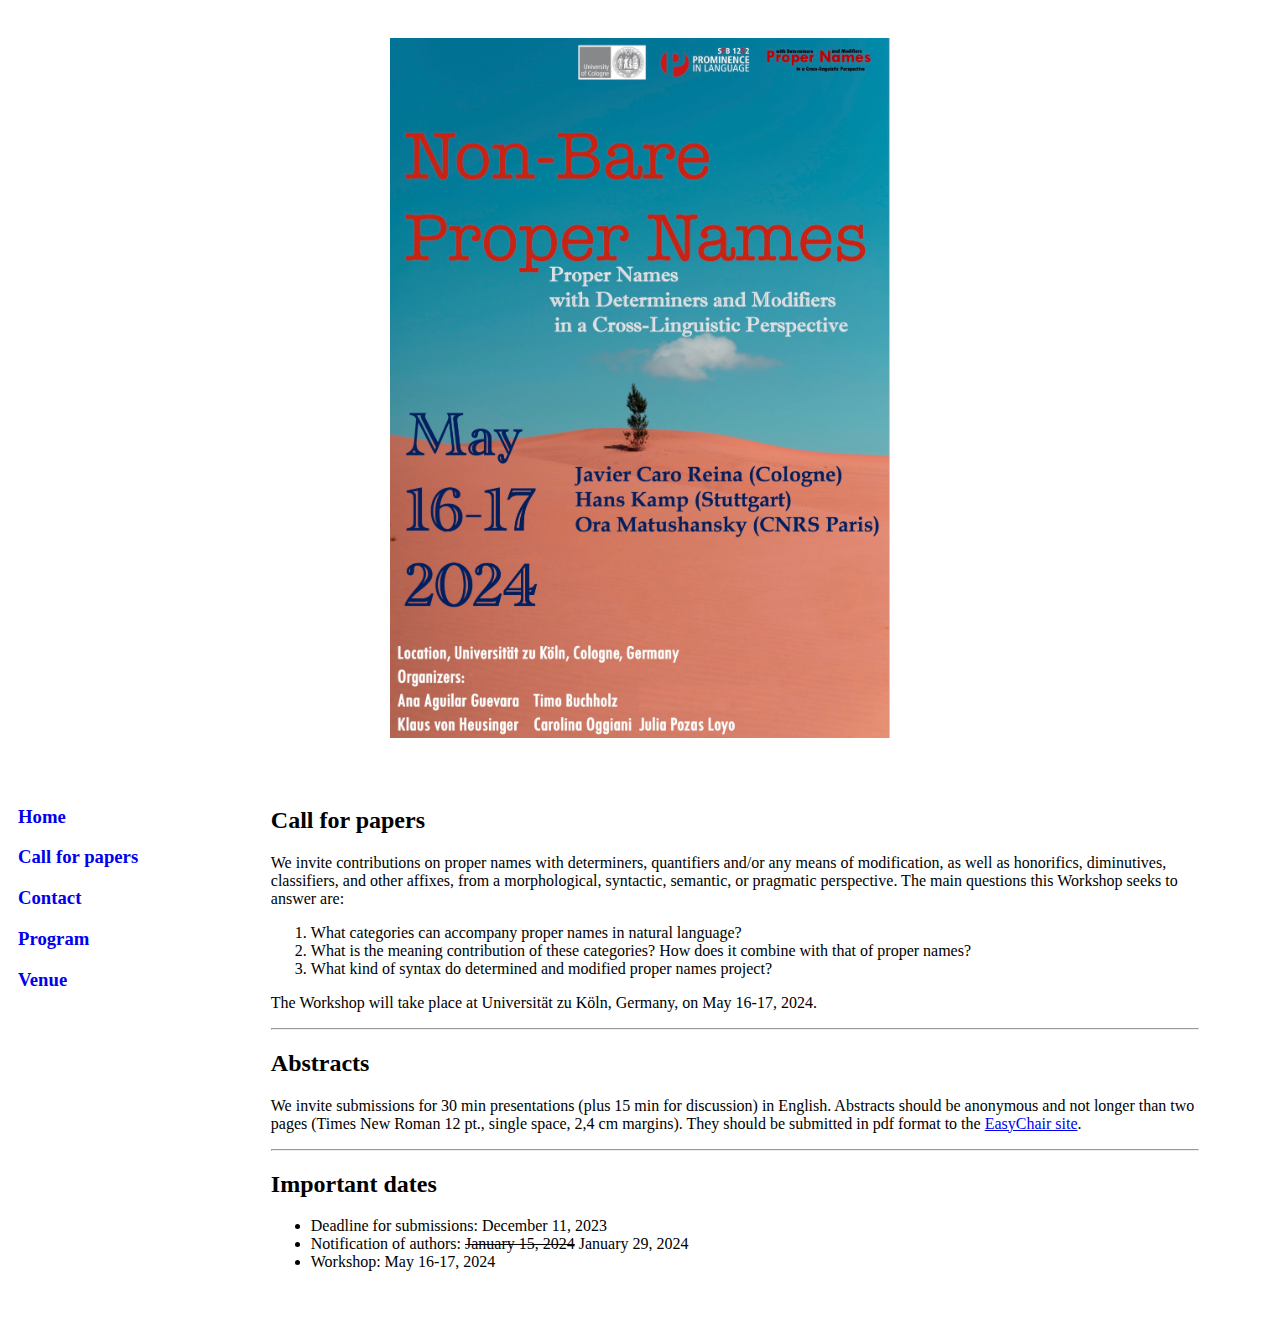
<file: call.html>
<!DOCTYPE html>
<html>

<head>
  <meta name="viewport" content="width=device-width, initial-scale=1.0" charset="utf-8" />
  <title>Call for papers</title>                                                       <!-- modify -->
  <meta name="description" content="Detmod">              <!-- modify -->
  <meta property="og:title" content="Detmod" />  
  <meta property="og:url" content="https://detmod.github.io/detmodkoln/call" />             <!-- modify -->
  <meta property="og:description" content="Detmod">

  <meta property="og:image" content="detmod.png">                                  <!-- modify -->
                                   <!-- modify -->
  <meta property="og:type" content="website" />
  <link rel="stylesheet" href="detmod.css" type="text/css" media="screen" />
</head>

<div class=header>
  <a class="site-title" rel="author" href="home.html"><img width="500" height="700" id= "logo" src="proper_names_poster.jpg" alt="Non bare logo"/></a>
</div>
	
<body>
<div class="row">
  <div class="column left">
  	<p><a class="site-title" rel="author" href="home.html" style="text-decoration:none"><h3>Home</h3></a></p>
    <p><a class="site-title" rel="author" href="call.html" style="text-decoration:none"><h3>Call for papers</h3></a></p>
    <p><a class="site-title" rel="author" href="contact.html" style="text-decoration:none"><h3>Contact</h3></a></p>
    <p><a class="site-title" rel="author" href="program.html" style="text-decoration:none"><h3>Program</h3></a></p>
    <p><a class="site-title" rel="author" href="venue.html" style="text-decoration:none"><h3>Venue</h3></a></p>
  </div>
  <div class="column middle">
  	<h2>Call for papers</h2>
  	<p> We invite contributions on proper names with determiners, quantifiers and/or any means of modification, as well as honorifics, diminutives, classifiers, and other affixes, from a morphological, syntactic, semantic, or pragmatic perspective. The main questions this Workshop seeks to answer are:</p>
    <ol>
      <li>What categories can accompany proper names in natural language?</li>
      <li>What is the meaning contribution of these categories? How does it combine with that of proper names?</li>
      <li>What kind of syntax do determined and modified proper names project?  </li> 
    </ol>
    <p>The Workshop will take place at Universität zu Köln, Germany, on May 16-17, 2024.</p>
  <hr>
  <h2>Abstracts</h2>
    <p>We invite submissions for 30 min presentations (plus 15 min for discussion) in English. Abstracts should be anonymous and not longer than two pages (Times New Roman 12 pt., single space, 2,4 cm margins). They should be submitted in pdf format to the <a href="https://easychair.org/conferences/?conf=nbpn2024">EasyChair site</a>.</p> 
  <hr>
  <h2>Important dates</h2>
    <ul>
      <li>Deadline for submissions: December 11, 2023</li>
      <li>Notification of authors: <s>January 15, 2024</s> January 29, 2024</li>
      <li>Workshop: May 16-17, 2024</li>
    </ul>

  </div>
</div>

<div class=footer>
	<p>  </p>
</div>


</body>
</html>
</file>
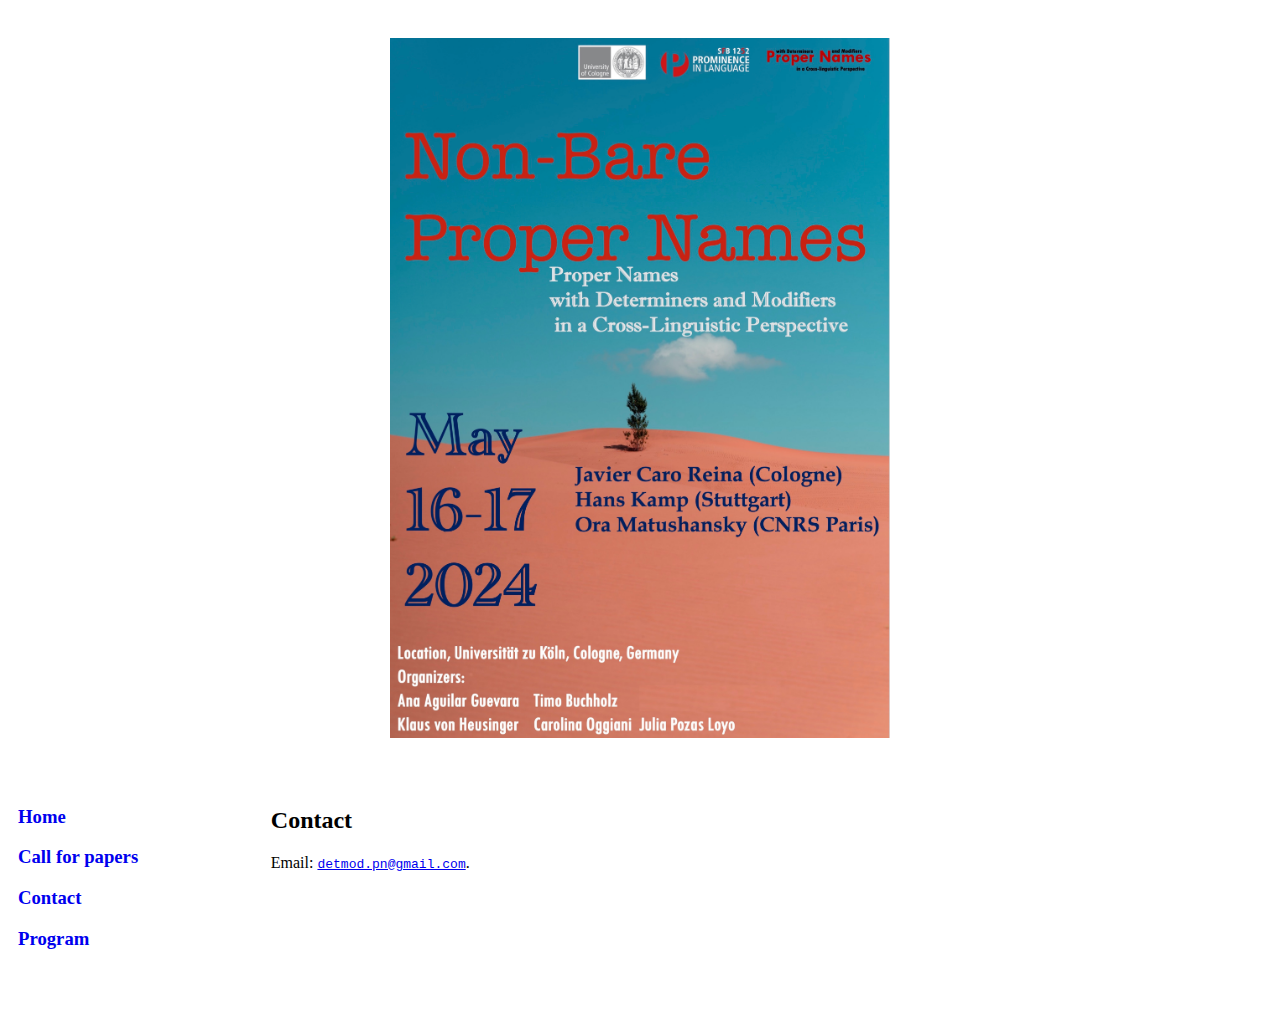
<file: contact.html>
<!DOCTYPE html>
<html>

<head>
  <meta name="viewport" content="width=device-width, initial-scale=1.0" charset="utf-8" />
  <title>Contact</title>                                                       <!-- modify -->
  <meta name="description" content="Detmod">              <!-- modify -->
  <meta property="og:title" content="Detmod" />  
  <meta property="og:url" content="https://detmod.github.io/detmodkoln/contact" />             <!-- modify -->
  <meta property="og:description" content="Detmod">

  <meta property="og:image" content="detmod.png">                                  <!-- modify -->
                                   <!-- modify -->
  <meta property="og:type" content="website" />
  <link rel="stylesheet" href="detmod.css" type="text/css" media="screen" />
</head>

<div class=header>
  <a class="site-title" rel="author" href="home.html"><img width="500" height="700" src="proper_names_poster.jpg" id="logo" alt="Non bare logo"/></a>
</div>
	
<body>
<div class="row">
  <div class="column left">
  	<p><a class="site-title" rel="author" href="home.html" style="text-decoration:none"><h3>Home</h3></a></p>
    <p><a class="site-title" rel="author" href="call.html" style="text-decoration:none"><h3>Call for papers</h3></a></p>
    <p><a class="site-title" rel="author" href="contact.html" style="text-decoration:none"><h3>Contact</h3></a></p>
    <p><a class="site-title" rel="author" href="program.html" style="text-decoration:none"><h3>Program</h3></a></p>
  </div>
  <div class="column middle">
    <h2>Contact</h2>
    <p>Email: <a href="mailto:detmod.pn@gmail.com"><span style="font-family: monospace">detmod.pn@gmail.com</span></a>.
  </div>
</div>

<div class=footer>
	<p>  </p>
</div>


</body>
</html>
</file>
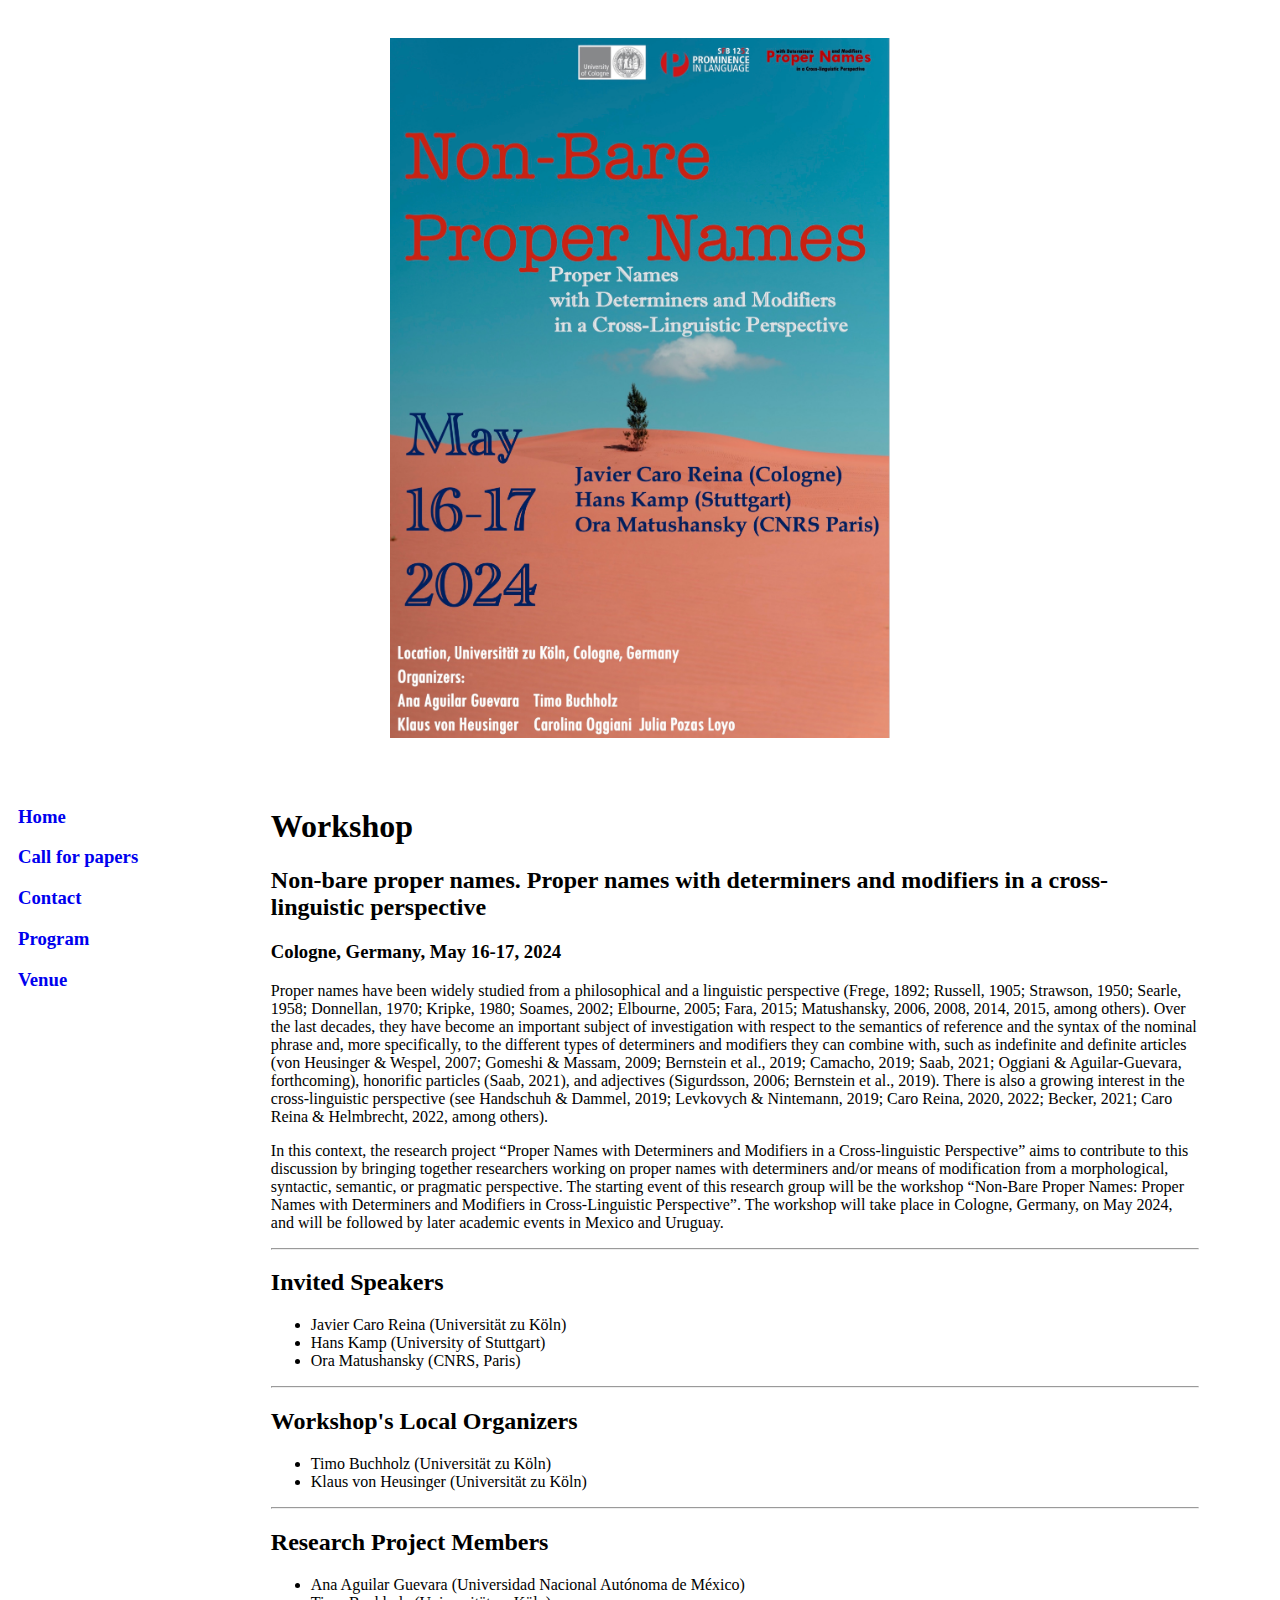
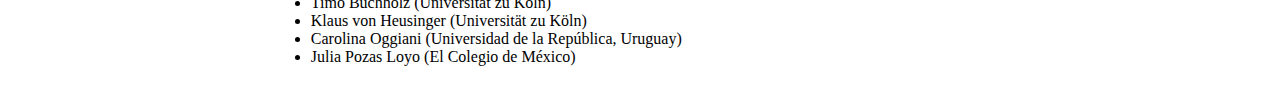
<file: home.html>
<!DOCTYPE html>
<html>

<head>
  <meta name="viewport" content="width=device-width, initial-scale=1.0" charset="utf-8" />
  <title>Non-bare Proper Names | Home</title>                                                       <!-- modify -->
  <meta name="description" content="Workshop on Non-bare proper names: Poper names with determiners and modifiers in a cross-linguistic perspective">              <!-- modify -->
  <meta property="og:title" content="Detmod" />  
  <meta property="og:url" content="https://detmod.github.io/detmodkoln/home" />             <!-- modify -->
  <meta property="og:description" content="Detmod">

  <meta property="og:image" content="detmod.png">                                  <!-- modify -->
                                   <!-- modify -->
  <meta property="og:type" content="website" />
  <meta name="google-site-verification" content="XgRzX0Y0Bi-dVap8Vjarwzf3dKC-guqHxMn2F8U-Yp8" />
  <link rel="stylesheet" href="detmod.css" type="text/css" media="screen" />
  
</head>

<div class=header>
	<a class="site-title" rel="author" href="home.html"><img width="500" height="700" src="proper_names_poster.jpg" id="logo" alt="Non bare logo"/></a>
</div>
	
<body>
<div class="row">
  <div class="column left">
  	<p><a class="site-title" rel="author" href="home.html" style="text-decoration:none"><h3>Home</h3></a></p>
  	<p><a class="site-title" rel="author" href="call.html" style="text-decoration:none"><h3>Call for papers</h3></a></p>
  	<p><a class="site-title" rel="author" href="contact.html" style="text-decoration:none"><h3>Contact</h3></a></p>
    <p><a class="site-title" rel="author" href="program.html" style="text-decoration:none"><h3>Program</h3></a></p>
    <p><a class="site-title" rel="author" href="venue.html" style="text-decoration:none"><h3>Venue</h3></a></p>
  </div>
  <div class="column middle">
  	<h1>Workshop </h1>
    <h2>Non-bare proper names. Proper names with determiners and modifiers in a cross-linguistic perspective</h2>
  	<h3>Cologne, Germany, May 16-17, 2024</h3>
  	<p> Proper names have been widely studied from a philosophical and a linguistic perspective (Frege, 1892; Russell, 1905; Strawson, 1950; Searle, 1958;  Donnellan, 1970; Kripke, 1980; Soames, 2002; Elbourne, 2005; Fara, 2015; Matushansky, 2006, 2008, 2014, 2015, among others). Over the last decades, they have become an important subject of investigation with respect to the semantics of reference and the syntax of the nominal phrase and, more specifically, to the different types of determiners and modifiers they can combine with, such as indefinite and definite articles (von Heusinger & Wespel, 2007; Gomeshi & Massam, 2009; Bernstein et al., 2019; Camacho, 2019; Saab, 2021; Oggiani & Aguilar-Guevara, forthcoming), honorific particles (Saab, 2021), and adjectives (Sigurdsson, 2006; Bernstein et al., 2019). There is also a growing interest in the cross-linguistic perspective (see Handschuh &  Dammel, 2019; Levkovych &  Nintemann, 2019; Caro Reina, 2020, 2022; Becker, 2021; Caro Reina & Helmbrecht, 2022, among others). </p>

  	<p>In this context, the research project “Proper Names with Determiners and Modifiers in a Cross-linguistic Perspective” aims to contribute to this discussion by bringing together researchers working on proper names with determiners and/or means of modification from a morphological, syntactic, semantic, or pragmatic perspective. The starting event of this research group will be the workshop “Non-Bare Proper Names: Proper Names with Determiners and Modifiers in Cross-Linguistic Perspective”.  The workshop will take place in Cologne, Germany, on May 2024, and will be followed by later academic events in Mexico and Uruguay.</p>
    <hr>
  	<h2>Invited Speakers</h2>
  	<ul>
  		<li>Javier Caro Reina (Universität zu Köln)</li>
  		<li>Hans Kamp (University of Stuttgart)</li>
  		<li>Ora Matushansky (CNRS, Paris)</li>
  	</ul>
    <hr>
    <h2>Workshop's Local Organizers</h2>
    <ul>
      <li>Timo Buchholz (Universität zu Köln)</li>
      <li>Klaus von Heusinger (Universität zu Köln)</li>
    </ul>
    <hr>
    <h2>Research Project Members</h2>
    <ul>
      <li>Ana Aguilar Guevara (Universidad Nacional Autónoma de México)</li>
      <li>Timo Buchholz (Universität zu Köln)</li>
      <li>Klaus von Heusinger (Universität zu Köln)</li>
      <li>Carolina Oggiani (Universidad de la República, Uruguay)</li>
      <li>Julia Pozas Loyo (El Colegio de México)</li>
    </ul>
  </div>
</div>




</body>
</html>
</file>
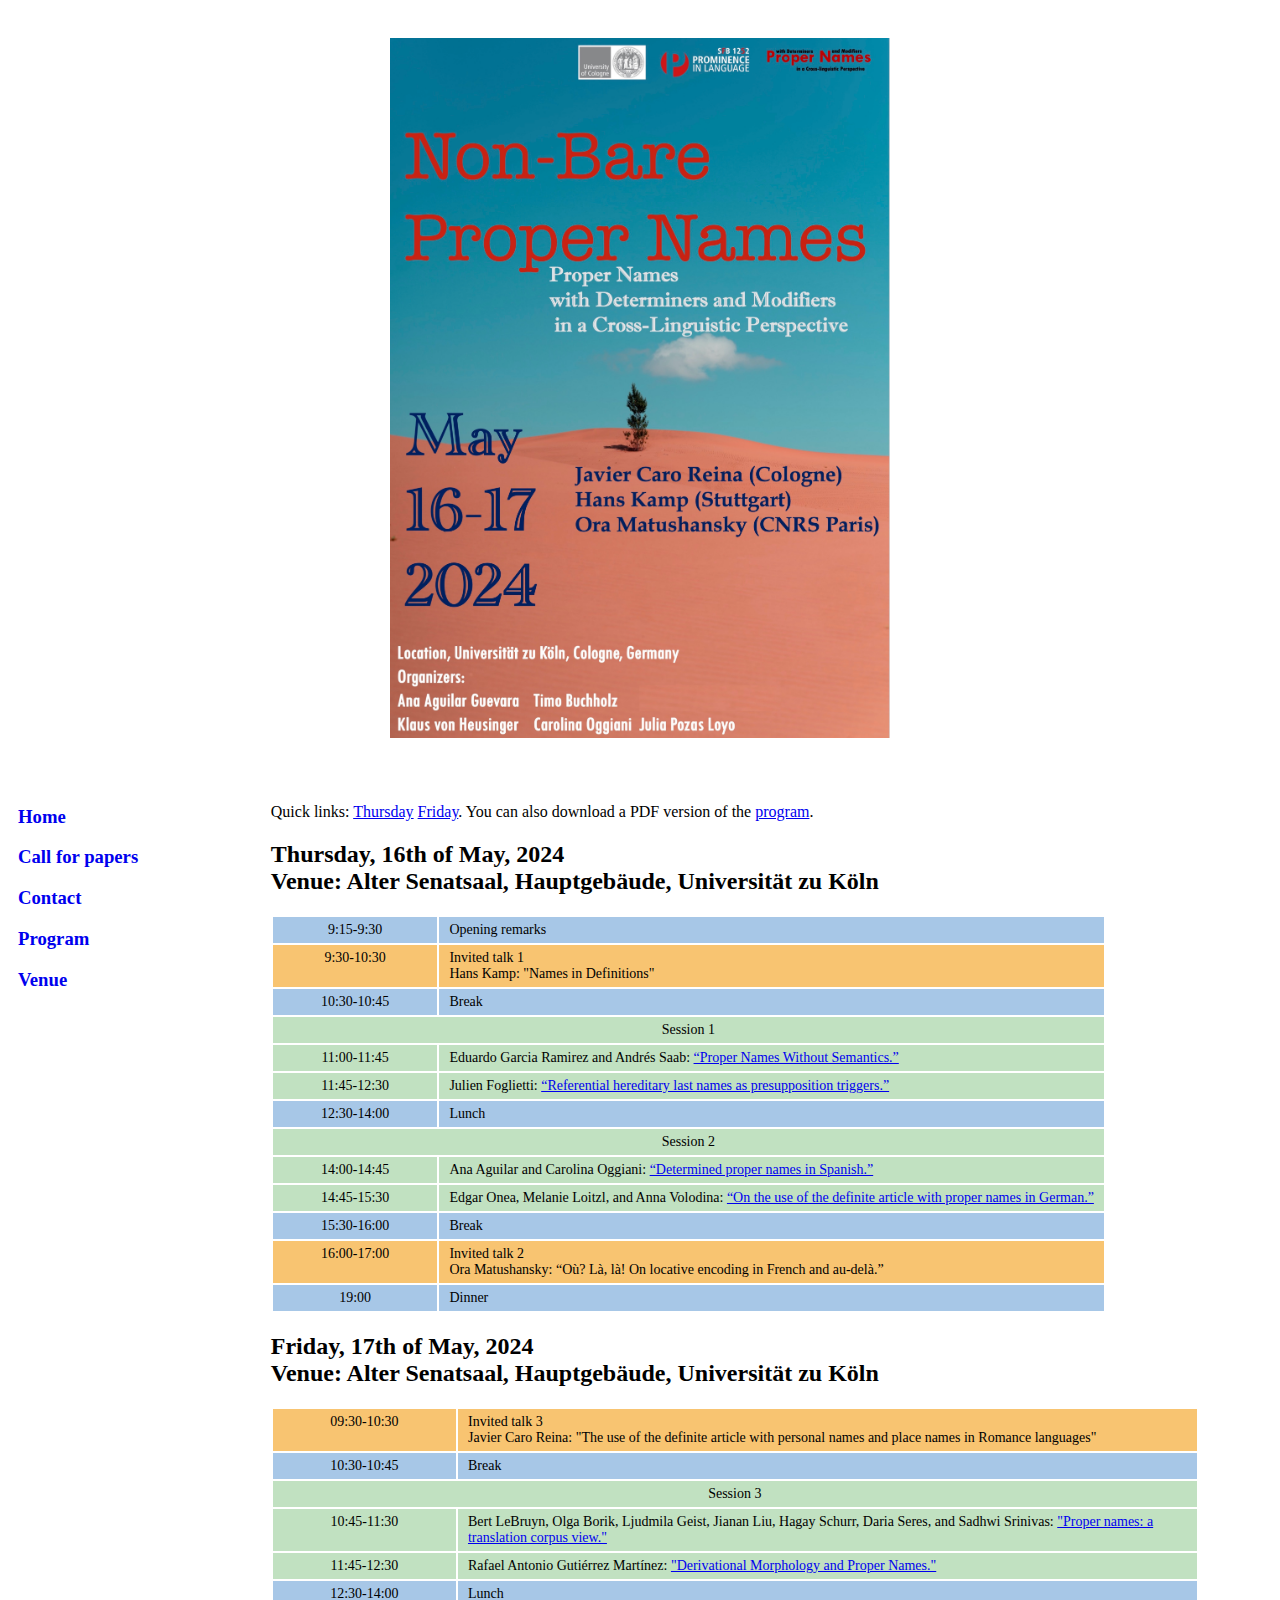
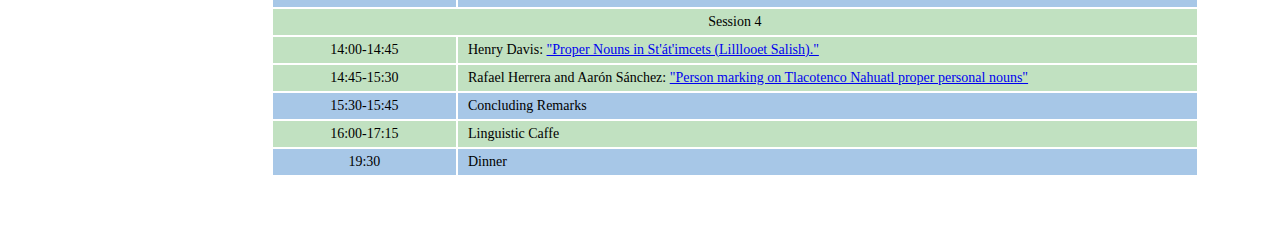
<file: program.html>
<!DOCTYPE html>
<html>

<head>
  <meta name="viewport" content="width=device-width, initial-scale=1.0" charset="utf-8" />
  <title>Program</title>                                                       <!-- modify -->
  <meta name="description" content="Detmod">              <!-- modify -->
  <meta property="og:title" content="Detmod" />  
  <meta property="og:url" content="https://detmod.github.io/detmodkoln/program" />             <!-- modify -->
  <meta property="og:description" content="Detmod">

  <meta property="og:image" content="detmod.png">                                  <!-- modify -->
                                   <!-- modify -->
  <meta property="og:type" content="website" />
  <link rel="stylesheet" href="detmod.css" type="text/css" media="screen" />
</head>

<div class=header>
  <a class="site-title" rel="author" href="home.html"><img width="500" height="700" src="proper_names_poster.jpg" id="logo" alt="Non bare logo"/></a>
</div>
	
<body>
<div class="row">
  <div class="column left">
  	<p><a class="site-title" rel="author" href="home.html" style="text-decoration:none"><h3>Home</h3></a></p>
    <p><a class="site-title" rel="author" href="call.html" style="text-decoration:none"><h3>Call for papers</h3></a></p>
    <p><a class="site-title" rel="author" href="contact.html" style="text-decoration:none"><h3>Contact</h3></a></p>
    <p><a class="site-title" rel="author" href="program.html" style="text-decoration:none"><h3>Program</h3></a></p>
    <p><a class="site-title" rel="author" href="venue.html" style="text-decoration:none"><h3>Venue</h3></a></p>
  </div>
  <div class="column middle">
    <p>
              Quick links: <a href="#thursday">Thursday</a> 
              <a href="#friday">Friday</a>. 
              You can also download a PDF version of the <a href="nbpn_program.pdf">program</a>. 
            </p>

    <h2 id="thursday">Thursday, 16th of May, 2024 <br>
    Venue: Alter Senatsaal, Hauptgebäude, Universität zu Köln
    </h2>
            <table class="program">
              <tbody>
                <tr class="break">
                  <td class="time", align="center">9:15-9:30</td>
                  <td class="authorsandtitle">Opening remarks</td>
                </tr>
                <tr class="invited">
                  <td class="time", align="center">9:30-10:30</td>
                  <td class="authorsandtitle"> Invited talk 1 <br> Hans Kamp: "Names in Definitions" </td>
                </tr>
                <tr class="break">
                  <td class="time", align="center">10:30-10:45</td>
                  <td class="authorsandtitle">Break</td>
                </tr>
                <tr class="talk", align="center">
                  <td colspan="2">Session 1</td>
                </tr>
                <tr class="talk">
                  <td class="time", align="center">11:00-11:45</td>
                  <td class="authorsandtitle">Eduardo Garcia Ramirez and Andrés Saab: <a href="abstracts/garcia-ramirez_saab.pdf">“Proper Names Without Semantics.”</a></td>
                </tr>
                <tr class="talk">
                  <td class="time", align="center">11:45-12:30</td>
                  <td class="authorsandtitle">Julien Foglietti: <a href="abstracts/foglietti.pdf">“Referential hereditary last names as presupposition triggers.”</a></td>
                </tr>
                <tr class="break">
                  <td class="time", align="center">12:30-14:00</td>
                  <td class="authorsandtitle">Lunch</td>
                </tr>
                <tr class="talk", align="center">
                  <td colspan="2">Session 2</td>
                </tr>
                <tr class="talk">
                  <td class="time", align="center">14:00-14:45</td>
                  <td class="authorsandtitle">Ana Aguilar and Carolina Oggiani: <a href="abstracts/guevara_oggiani.pdf">“Determined proper names in Spanish.”</a></td>
                </tr>
                <tr class="talk">
                  <td class="time", align="center">14:45-15:30</td>
                  <td class="authorsandtitle">Edgar Onea, Melanie Loitzl, and Anna Volodina: <a href="abstracts/onea_loitzl_volodina.pdf">“On the use of the definite article with proper names in German.”</a></td>
                </tr>
                <tr class="break">
                  <td class="time", align="center">15:30-16:00</td>
                  <td class="authorsandtitle">Break</td>
                </tr>
                <tr class="invited">
                  <td class="time", align="center">16:00-17:00</td>
                  <td class="authorsandtitle">Invited talk 2 <br> Ora Matushansky: “Où? Là, là! On locative encoding in French and au-delà.”</td>
                </tr>
                <tr class="break">
                  <td class="time", align="center">19:00</td>
                  <td class="authorsandtitle">Dinner</td>
                </tr>
              </tbody>
            </table>
    <h2 id="friday">Friday, 17th of May, 2024 <br>
      Venue: Alter Senatsaal, Hauptgebäude, Universität zu Köln
    </h2>
            <table class="program">
              <tbody>
                <tr class="invited">
                  <td class="time", align="center">09:30-10:30</td>
                  <td class="authorsandtitle">Invited talk 3 <br> Javier Caro Reina: "The use of the definite article with personal names and place names in Romance languages"</td>
                </tr>
                <tr class="break">
                  <td class="time", align="center">10:30-10:45</td>
                  <td class="authorsandtitle">Break</td>
                </tr>
                <tr class="talk", align="center">
                  <td colspan="2">Session 3</td>
                </tr>
                <tr class="talk">
                  <td class="time", align="center">10:45-11:30</td>
                  <td class="authorsandtitle">Bert LeBruyn, Olga Borik, Ljudmila Geist, Jianan Liu, Hagay Schurr, Daria Seres, and Sadhwi Srinivas: <a href="abstracts/lebruyn_borik_geist_liu_schurr_seres.pdf">"Proper names: a translation corpus view."</a></td> 
                </tr>
                <tr class="talk">
                  <td class="time", align="center">11:45-12:30</td>
                  <td class="authorsandtitle">Rafael Antonio Gutiérrez Martínez: <a href="abstracts/gutierrez.pdf">"Derivational Morphology and Proper Names."</a></td>
                </tr>
                <tr class="break">
                  <td class="time", align="center">12:30-14:00</td>
                  <td class="authorsandtitle">Lunch</td>
                </tr>
                <tr class="talk", align="center">
                  <td colspan="2">Session 4</td>
                </tr>
                <tr class="talk">
                  <td class="time", align="center">14:00-14:45</td>
                  <td class="authorsandtitle">Henry Davis: <a href="abstracts/davis.pdf">"Proper Nouns in St'át'imcets (Lilllooet Salish)."</a></td>
                </tr>
                <tr class="talk">
                  <td class="time", align="center">14:45-15:30</td>
                  <td class="authorsandtitle">Rafael Herrera and Aarón Sánchez: <a href="abstracts/herrera_sanchez_nahuatl.pdf">"Person marking on Tlacotenco Nahuatl proper personal nouns"</a></td>
                </tr>
                <tr class="break">
                  <td class="time", align="center">15:30-15:45</td>
                  <td class="authorsandtitle">Concluding Remarks</td>
                </tr>
                <tr class="talk">
                  <td class="time", align="center">16:00-17:15</td> 
                  <td class="authorsandtitle">Linguistic Caffe</td>
                </tr>
                <tr class="break">
                  <td class="time", align="center">19:30</td>
                  <td class="authorsandtitle">Dinner</td>
                </tr>
              </tbody>
            </table> 
  </div>
</div>

<div class=footer>
	<p>  </p>
</div>


</body>
</html>
</file>
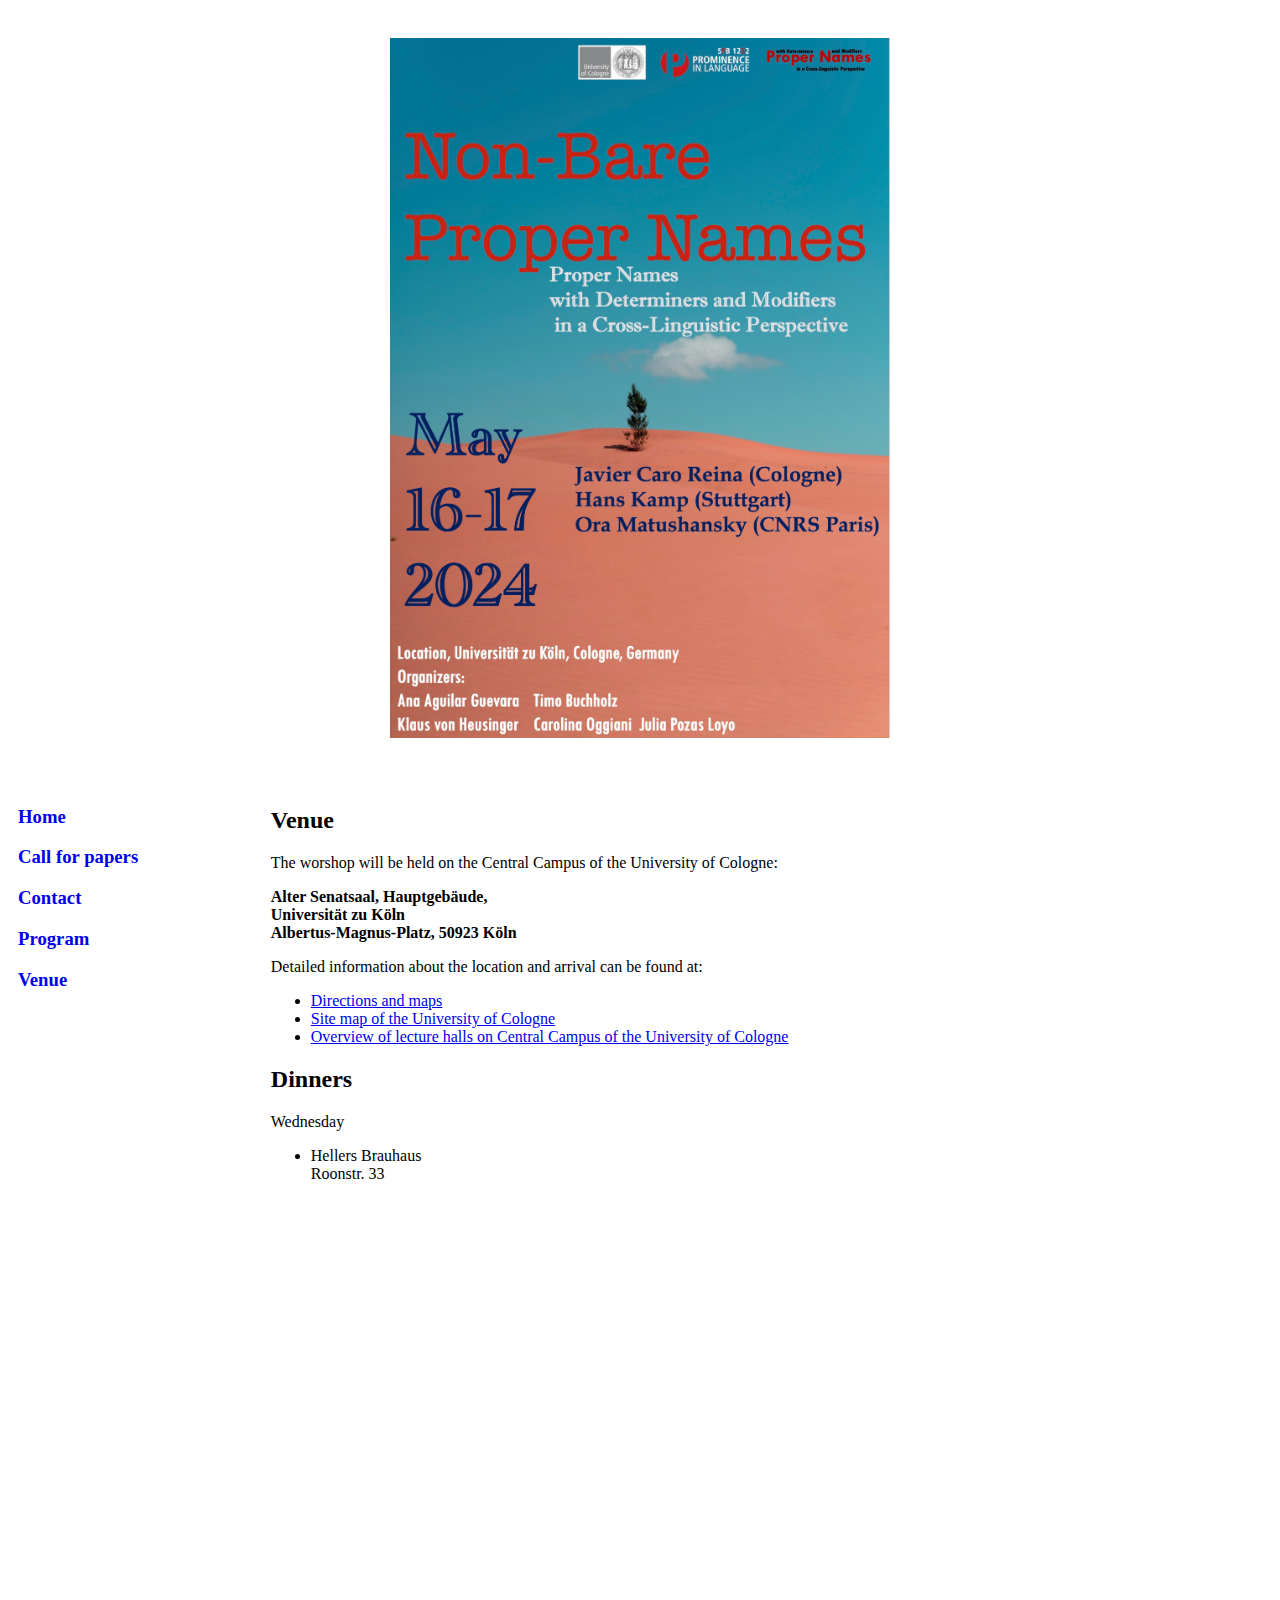
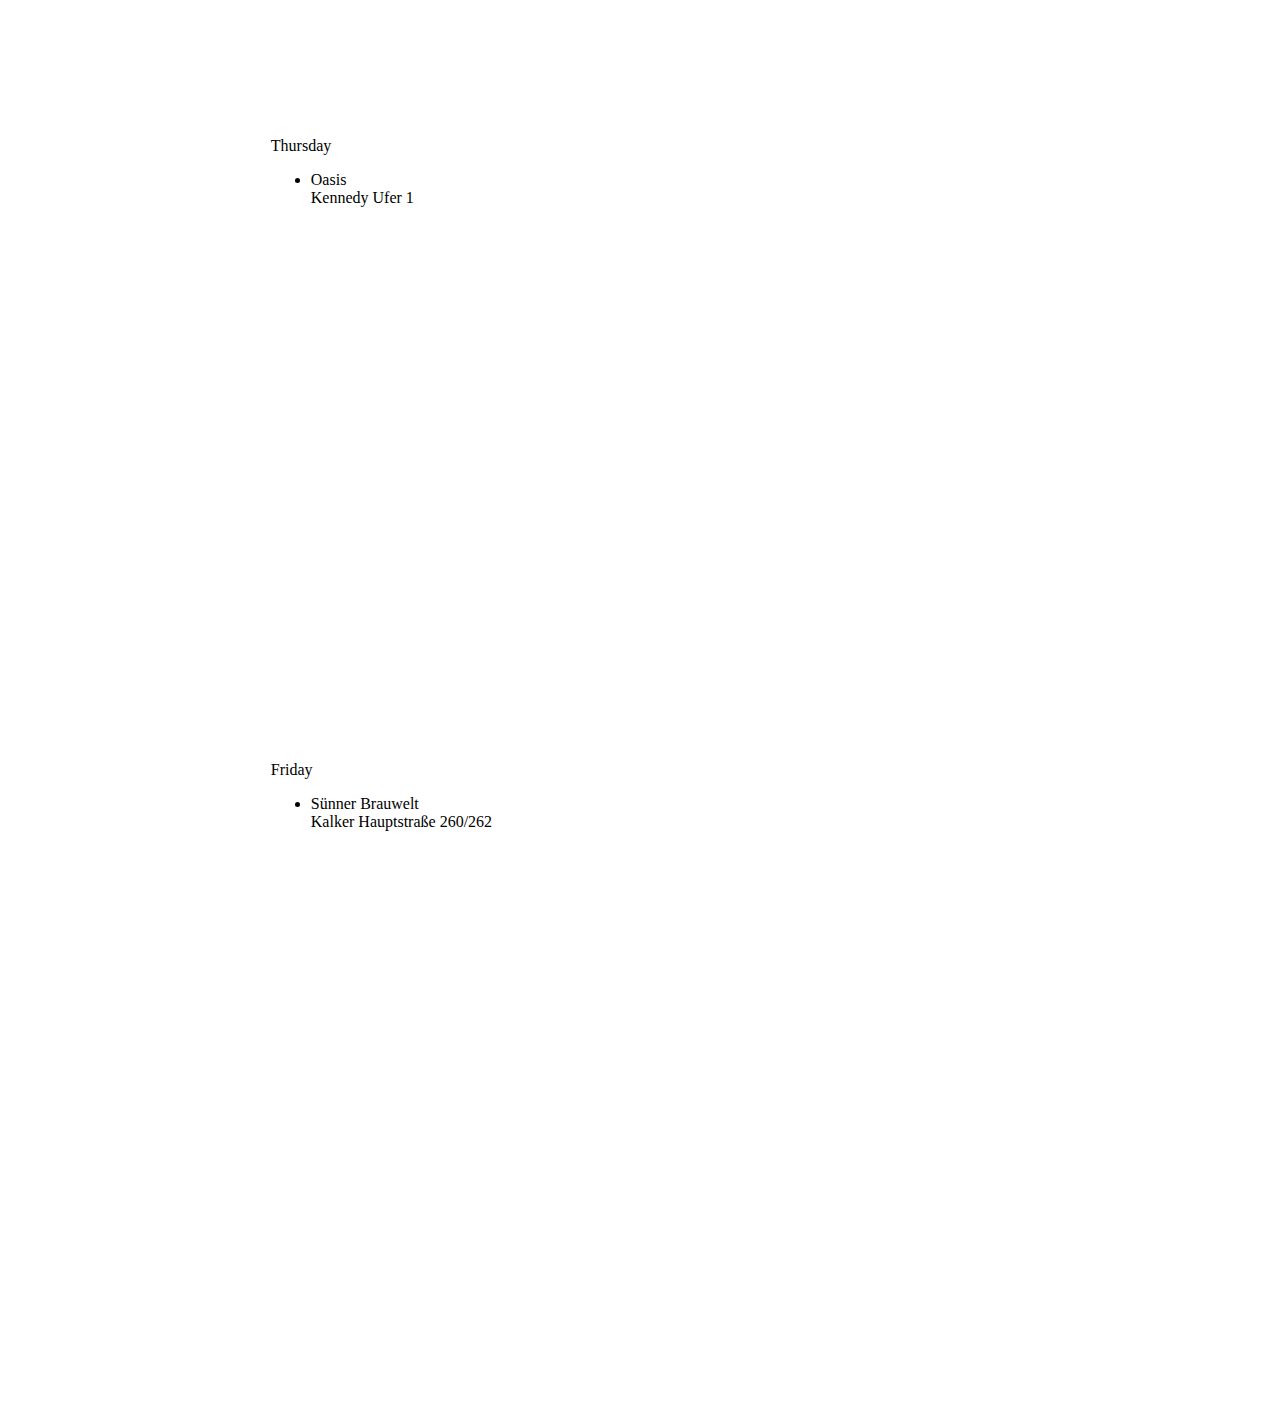
<file: venue.html>
<!DOCTYPE html>
<html>

<head>
  <meta name="viewport" content="width=device-width, initial-scale=1.0" charset="utf-8" />
  <title>Venue</title>                                                       <!-- modify -->
  <meta name="description" content="Detmod">              <!-- modify -->
  <meta property="og:title" content="Detmod" />  
  <meta property="og:url" content="https://detmod.github.io/detmodkoln/venue" />             <!-- modify -->
  <meta property="og:description" content="Detmod">

  <meta property="og:image" content="detmod.png">                                  <!-- modify -->
                                   <!-- modify -->
  <meta property="og:type" content="website" />
  <link rel="stylesheet" href="detmod.css" type="text/css" media="screen" />
</head>

<div class=header>
  <a class="site-title" rel="author" href="home.html"><img width="500" height="700" id= "logo" src="proper_names_poster.jpg" alt="Non bare logo"/></a>
</div>
	
<body>
<div class="row">
  <div class="column left">
  	<p><a class="site-title" rel="author" href="home.html" style="text-decoration:none"><h3>Home</h3></a></p>
    <p><a class="site-title" rel="author" href="call.html" style="text-decoration:none"><h3>Call for papers</h3></a></p>
    <p><a class="site-title" rel="author" href="contact.html" style="text-decoration:none"><h3>Contact</h3></a></p>
    <p><a class="site-title" rel="author" href="program.html" style="text-decoration:none"><h3>Program</h3></a></p>
    <p><a class="site-title" rel="author" href="venue.html" style="text-decoration:none"><h3>Venue</h3></a></p>
  </div>
  <div class="column middle">
  	<h2>Venue</h2>
    <p>The worshop will be held on the Central Campus of the University of Cologne:</p> 
    
      <p><b>Alter Senatsaal, Hauptgebäude,<br>Universität zu Köln<br>Albertus-Magnus-Platz, 50923 Köln</b></p>
    
    <p>Detailed information about the location and arrival can be found at:</p>
    <ul>
      <li><a href="https://portal.uni-koeln.de/en/university/directions-maps-contact">Directions and maps</a></li>
      <li><a href="https://lageplan.uni-koeln.de/#!105">Site map of the University of Cologne</a></li>
      <li><a href="https://verwaltung.uni-koeln.de/abteilung54/content/sachgebiet_4/hoersaele/index_ger.html">Overview of lecture halls on Central Campus of the University of Cologne</a></li>
    </ul>
    <h2>Dinners</h2>
     <p>Wednesday</p>
    <ul>
      <li>Hellers Brauhaus <br> Roonstr. 33 </li>
    </ul>
    <div class="map-responsive">
              <iframe src="https://www.google.com/maps/embed?pb=!1m18!1m12!1m3!1d2514.6236123870326!2d6.935717375746951!3d50.930679252671666!2m3!1f0!2f0!3f0!3m2!1i1024!2i768!4f13.1!3m3!1m2!1s0x47bf259c3ae5621d%3A0x1ef3870b8bee04ee!2sHELLERS%20Brauhaus!5e0!3m2!1ses-419!2sde!4v1715763744169!5m2!1ses-419!2sde" width="600" height="450" style="border:0;" allowfullscreen="" loading="lazy" referrerpolicy="no-referrer-when-downgrade"></iframe>
    </div>
    <p>Thursday</p>
    <ul>
      <li>Oasis <br> Kennedy Ufer 1 </li>
    </ul>
    <div class="map-responsive">
              <iframe src="https://www.google.com/maps/embed?pb=!1m18!1m12!1m3!1d2514.2517484646924!2d6.966251675747448!3d50.93755715217316!2m3!1f0!2f0!3f0!3m2!1i1024!2i768!4f13.1!3m3!1m2!1s0x47bf25b7b877ab5d%3A0x4a848c4cb31467!2sRestaurant%20Oasis!5e0!3m2!1ses-419!2sde!4v1715763813104!5m2!1ses-419!2sde" width="600" height="450" style="border:0;" allowfullscreen="" loading="lazy" referrerpolicy="no-referrer-when-downgrade"></iframe>
    </div>
    <p>Friday</p>
    <ul>
      <li>Sünner Brauwelt <br> Kalker Hauptstraße 260/262 </li>
    </ul>
    <div class="map-responsive">
             <iframe src="https://www.google.com/maps/embed?pb=!1m18!1m12!1m3!1d2514.16549642119!2d7.008565075747598!3d50.93915235205756!2m3!1f0!2f0!3f0!3m2!1i1024!2i768!4f13.1!3m3!1m2!1s0x47bf267a0b98a939%3A0x3d53d2621ad77bb4!2sBRAUWELT%20K%C3%96LN!5e0!3m2!1ses-419!2sde!4v1715763876552!5m2!1ses-419!2sde" width="600" height="450" style="border:0;" allowfullscreen="" loading="lazy" referrerpolicy="no-referrer-when-downgrade"></iframe>
    </div>
  </div>
</div>

<div class=footer>
	<p>  </p>
</div>


</body>
</html>
</file>
<file: detmod.css>
@font-face {
    font-family: 'Avenir Book';
    src: url('fonts/Avenir-Book.eot');
    src: url('fonts/Avenir-Book.eot?#iefix') format('embedded-opentype'),
    url('fonts/Avenir-Book.woff') format('woff'),
    url('fonts/Avenir-Book.ttf') format('truetype');
    font-weight: normal;
    font-style: normal;
}


* {
  box-sizing: border-box;
}

body {
  font-family: 'Avenir';
}


/* Style the header */
.header {
  padding: 30px;
  text-align: center;
  font-size: 35px;
}

/* Create three unequal columns that floats next to each other */
.column {
  float: left;
  padding: 10px;
  
}

/* Left and right column */
.column.left {
  width: 20%;
}

/* Middle column */
.column.middle {
  width: 75%;
}

.column.right {
  width: 5%;
}

/* Clear floats after the columns */
.row:after {
  content: "";
  display: table;
  clear: both;
}

/* Style the footer */
.footer {
  padding: 10px;
  text-align: center;
}

/* Potential program schedule formatting
–––––––––––––––––––––––––––––––––––––––––––––––––– */

table.program {
    border-collapse: collapse;
    border: 2px solid white;
    /* border-spacing: 2px; */
    border-spacing: 0px 0px;
    font-size: 14px;
}

table.program td {
    padding: 5px 10px;
    margin: 10px;
    vertical-align: top;
    border: 2px solid white;
}

td.time {
    width: 20%;
}


td.authorsandtitle {
    width: 80%;
}

tr.break {
  background-color: #A7C7E7;
}

tr.talk {
  background-color: #C1E1C1;
}

tr.invited {
  background-color: #F8C471;
}


.map-responsive{
    overflow:hidden;
    padding-bottom:56.25%;
    position:relative;
    height:0;
}
.map-responsive iframe{
    left:0;
    top:0;
    height:100%;
    width:100%;
    position:absolute;
}

/* Responsive layout - makes the three columns stack on top of each other instead of next to each other */
@media (max-width: 600px){
  .column.left, .column.right, .column.middle{
    width: 100%;
  }
  #logo {
        max-height: 500px;
        width: 100%;
    }
}
</file>
